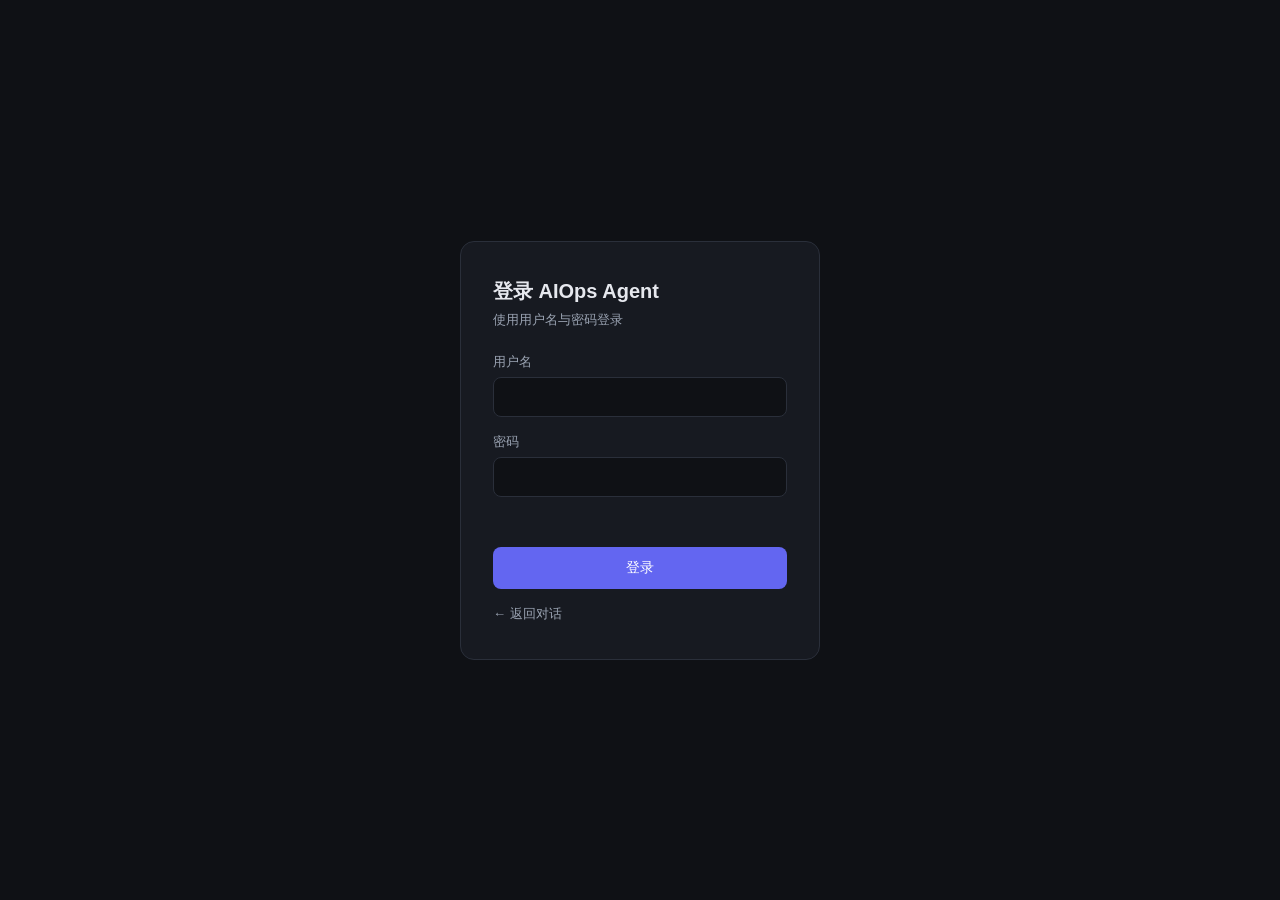
<file: static/login.html>
<!DOCTYPE html>
<html lang="zh-CN">
<head>
    <meta charset="UTF-8">
    <meta name="viewport" content="width=device-width, initial-scale=1.0">
    <title>登录 · AIOps Agent</title>
    <link rel="icon" href="data:image/svg+xml,%3Csvg xmlns='http://www.w3.org/2000/svg' viewBox='0 0 24 24'%3E%3Cdefs%3E%3ClinearGradient id='g' x1='0' y1='0' x2='1' y2='1'%3E%3Cstop offset='0' stop-color='%236366f1'/%3E%3Cstop offset='1' stop-color='%238b5cf6'/%3E%3C/linearGradient%3E%3C/defs%3E%3Crect width='24' height='24' rx='6' fill='url(%23g)'/%3E%3Cpath d='M12 5l2.1 4.9L19 12l-4.9 2.1L12 19l-2.1-4.9L5 12l4.9-2.1z' fill='white'/%3E%3C/svg%3E">
    <style>
        * { box-sizing: border-box; margin: 0; padding: 0; }
        body {
            background: #0f1115;
            color: #e6e8ee;
            font-family: -apple-system, BlinkMacSystemFont, "Segoe UI", "PingFang SC", "Microsoft YaHei", sans-serif;
            min-height: 100vh;
            display: flex;
            align-items: center;
            justify-content: center;
        }
        .card {
            background: #171a21;
            border: 1px solid #2a2f3a;
            border-radius: 14px;
            padding: 36px 32px;
            width: 360px;
            max-width: 92vw;
        }
        h1 { font-size: 20px; font-weight: 600; margin-bottom: 6px; }
        .sub { color: #9aa3b2; font-size: 13px; margin-bottom: 24px; }
        label { display: block; font-size: 13px; color: #9aa3b2; margin-bottom: 6px; }
        input {
            width: 100%;
            background: #0f1115;
            color: #e6e8ee;
            border: 1px solid #2a2f3a;
            border-radius: 8px;
            padding: 11px 12px;
            font-size: 14px;
            margin-bottom: 16px;
        }
        input:focus { outline: 1px solid #6366f1; }
        button {
            width: 100%;
            background: #6366f1;
            color: #fff;
            border: none;
            border-radius: 8px;
            padding: 12px;
            font-size: 14px;
            font-weight: 500;
            cursor: pointer;
            margin-top: 4px;
        }
        button:hover { opacity: .9; }
        button:disabled { opacity: .5; cursor: not-allowed; }
        .err { color: #ef4444; font-size: 13px; margin-bottom: 12px; min-height: 18px; }
        .back { display: inline-block; margin-top: 16px; font-size: 13px; color: #9aa3b2; text-decoration: none; }
        .back:hover { color: #e6e8ee; }
    </style>
</head>
<body>
    <div class="card">
        <h1>登录 AIOps Agent</h1>
        <div class="sub">使用用户名与密码登录</div>
        <form id="loginForm">
            <label for="username">用户名</label>
            <input id="username" name="username" autocomplete="username" required>
            <label for="password">密码</label>
            <input id="password" name="password" type="password" autocomplete="current-password" required>
            <div class="err" id="err"></div>
            <button type="submit" id="submitBtn">登录</button>
        </form>
        <a class="back" href="/">← 返回对话</a>
    </div>

    <script>
        const TOKEN_KEY = 'aiops_token';
        // 已登录则直接回首页
        try {
            if (localStorage.getItem(TOKEN_KEY)) location.href = '/';
        } catch (e) {}

        document.getElementById('loginForm').addEventListener('submit', async function (e) {
            e.preventDefault();
            const err = document.getElementById('err');
            const btn = document.getElementById('submitBtn');
            err.textContent = '';
            btn.disabled = true;

            try {
                const resp = await fetch('/api/auth/login', {
                    method: 'POST',
                    headers: { 'Content-Type': 'application/json' },
                    body: JSON.stringify({
                        username: document.getElementById('username').value.trim(),
                        password: document.getElementById('password').value,
                    }),
                });
                const body = await resp.json().catch(function () { return {}; });
                if (resp.ok && body.data && body.data.token) {
                    try {
                        localStorage.setItem(TOKEN_KEY, body.data.token);
                        localStorage.setItem('aiops_user', body.data.username || '');
                        localStorage.setItem('aiops_role', body.data.role || '');
                    } catch (err2) {}
                    location.href = '/';
                } else {
                    err.textContent = (body && body.detail) || '用户名或密码错误';
                }
            } catch (err3) {
                err.textContent = '登录请求失败：' + err3.message;
            } finally {
                btn.disabled = false;
            }
        });
    </script>
</body>
</html>
</file>
